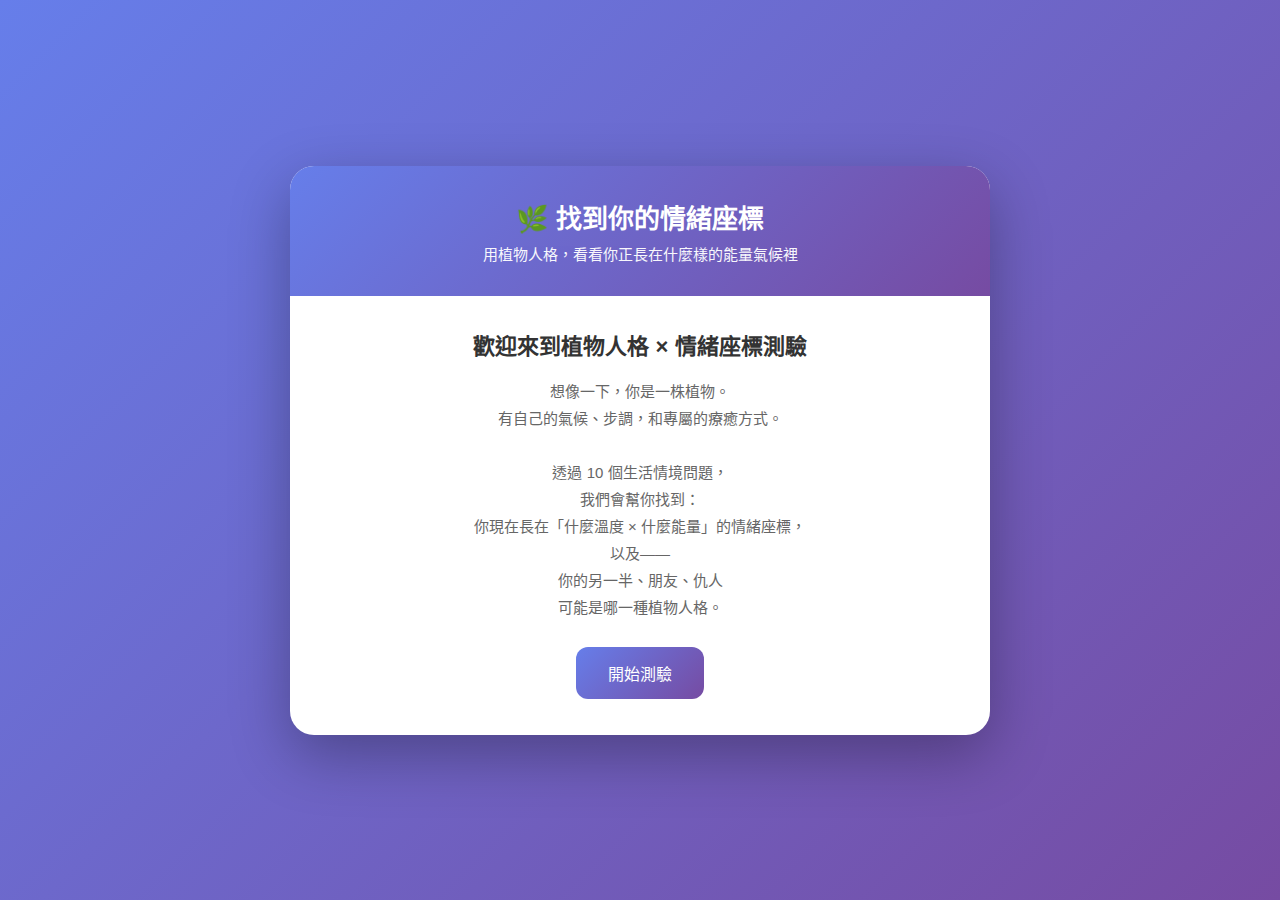
<file: index.html>
<!DOCTYPE html>
<html lang="zh-TW">
<head>
    <meta charset="UTF-8">
    <meta name="viewport" content="width=device-width, initial-scale=1.0">
    <title>找到你的情緒座標 | 植物人格心理測驗</title>
    <style>
        * {
            margin: 0;
            padding: 0;
            box-sizing: border-box;
        }

        body {
            font-family: 'Noto Sans TC', -apple-system, BlinkMacSystemFont, sans-serif;
            background: linear-gradient(135deg, #667eea 0%, #764ba2 100%);
            min-height: 100vh;
            display: flex;
            justify-content: center;
            align-items: center;
            padding: 20px;
        }

        .container {
            background: white;
            border-radius: 24px;
            max-width: 700px;
            width: 100%;
            box-shadow: 0 20px 60px rgba(0,0,0,0.3);
            overflow: hidden;
        }

        .header {
            background: linear-gradient(135deg, #667eea 0%, #764ba2 100%);
            color: white;
            padding: 32px 28px;
            text-align: center;
        }

        .header h1 {
            font-size: 26px;
            margin-bottom: 8px;
        }

        .header p {
            font-size: 15px;
            opacity: 0.95;
        }

        .content {
            padding: 32px 28px 36px;
        }

        .start-screen {
            text-align: center;
        }

        .start-screen h2 {
            font-size: 22px;
            margin-bottom: 18px;
            color: #333;
        }

        .start-screen p {
            font-size: 15px;
            color: #666;
            line-height: 1.8;
            margin-bottom: 26px;
        }

        .question-screen {
            display: none;
        }

        .progress-bar {
            width: 100%;
            height: 8px;
            background: #e0e0e0;
            border-radius: 10px;
            margin-bottom: 22px;
            overflow: hidden;
        }

        .progress-fill {
            height: 100%;
            background: linear-gradient(90deg, #667eea 0%, #764ba2 100%);
            transition: width 0.3s ease;
        }

        .question-number {
            font-size: 13px;
            color: #999;
            margin-bottom: 8px;
        }

        .question-text {
            font-size: 18px;
            color: #333;
            margin-bottom: 24px;
            font-weight: 500;
            line-height: 1.6;
        }

        .options {
            display: flex;
            flex-direction: column;
            gap: 12px;
        }

        .option {
            padding: 16px 18px;
            border: 2px solid #e0e0e0;
            border-radius: 12px;
            cursor: pointer;
            transition: all 0.25s ease;
            font-size: 15px;
            color: #333;
            background: white;
        }

        .option:hover {
            border-color: #667eea;
            background: #f8f9ff;
            transform: translateX(4px);
        }

        .btn {
            background: linear-gradient(135deg, #667eea 0%, #764ba2 100%);
            color: white;
            border: none;
            padding: 14px 32px;
            border-radius: 12px;
            font-size: 16px;
            cursor: pointer;
            transition: transform 0.2s ease, box-shadow 0.2s ease;
            font-weight: 500;
        }

        .btn:hover {
            transform: translateY(-1px);
            box-shadow: 0 10px 25px rgba(102, 126, 234, 0.4);
        }

        .result-screen {
            display: none;
        }

        .plant-icon {
            font-size: 60px;
            text-align: center;
            margin-bottom: 12px;
        }

        .plant-name {
            text-align: center;
            font-size: 24px;
            color: #333;
            margin-bottom: 6px;
            font-weight: 600;
        }

        .plant-tagline {
            text-align: center;
            font-size: 14px;
            color: #777;
            margin-bottom: 20px;
        }

        .description {
            font-size: 15px;
            color: #555;
            line-height: 1.9;
            margin-bottom: 26px;
        }

        .coord-container {
            background: #f8f9ff;
            padding: 22px;
            border-radius: 16px;
            margin-bottom: 24px;
        }

        .coord-title {
            text-align: center;
            font-size: 15px;
            color: #333;
            margin-bottom: 12px;
            font-weight: 500;
        }

        .coord-subtitle {
            text-align: center;
            font-size: 13px;
            color: #777;
            margin-bottom: 16px;
        }

        .coord-map {
            position: relative;
            width: 100%;
            height: 260px;
            background: white;
            border-radius: 12px;
            border: 2px solid #e0e0e0;
        }

        .coord-axis {
            position: absolute;
        }

        .coord-axis.vertical {
            width: 2px;
            height: 100%;
            background: #ccc;
            left: 50%;
            transform: translateX(-1px);
        }

        .coord-axis.horizontal {
            height: 2px;
            width: 100%;
            background: #ccc;
            top: 50%;
            transform: translateY(-1px);
        }

        .coord-label {
            position: absolute;
            font-size: 11px;
            color: #999;
        }

        .coord-label.top { top: 8px; left: 50%; transform: translateX(-50%); }
        .coord-label.bottom { bottom: 8px; left: 50%; transform: translateX(-50%); }
        .coord-label.left { left: 8px; top: 50%; transform: translateY(-50%); }
        .coord-label.right { right: 8px; top: 50%; transform: translateY(-50%); }

        .coord-point {
            position: absolute;
            width: 18px;
            height: 18px;
            border-radius: 50%;
            transform: translate(-50%, -50%);
            animation: pulse 2s infinite;
        }

        @keyframes pulse {
            0%, 100% { transform: translate(-50%, -50%) scale(1); }
            50% { transform: translate(-50%, -50%) scale(1.15); }
        }

        .relation-section {
            margin-top: 10px;
            margin-bottom: 8px;
        }

        .relation-title {
            font-size: 16px;
            font-weight: 600;
            color: #333;
            margin-bottom: 12px;
        }

        .relation-item {
            margin-bottom: 8px;
            font-size: 14px;
            color: #555;
            line-height: 1.6;
        }

        .relation-label {
            font-weight: 600;
        }

        .restart-btn {
            width: 100%;
            margin-top: 16px;
            background: #f0f0f0;
            color: #333;
        }

        .restart-btn:hover {
            background: #e0e0e0;
        }

        @media (max-width: 480px) {
            .header {
                padding: 24px 18px;
            }
            .content {
                padding: 22px 18px 26px;
            }
            .plant-name {
                font-size: 22px;
            }
            .question-text {
                font-size: 17px;
            }
            .option {
                font-size: 14px;
                padding: 14px 14px;
            }
        }
    </style>
</head>
<body>
<div class="container">
    <div class="header">
        <h1>🌿 找到你的情緒座標</h1>
        <p>用植物人格，看看你正長在什麼樣的能量氣候裡</p>
    </div>

    <div class="content">
        <!-- 開始畫面 -->
        <div class="start-screen" id="startScreen">
            <h2>歡迎來到植物人格 × 情緒座標測驗</h2>
            <p>
                想像一下，你是一株植物。<br>
                有自己的氣候、步調，和專屬的療癒方式。<br><br>
                透過 10 個生活情境問題，<br>
                我們會幫你找到：<br>
                你現在長在「什麼溫度 × 什麼能量」的情緒座標，<br>
                以及——<br>
                你的另一半、朋友、仇人<br>
                可能是哪一種植物人格。
            </p>
            <button class="btn" onclick="startQuiz()">開始測驗</button>
        </div>

        <!-- 測驗畫面 -->
        <div class="question-screen" id="questionScreen">
            <div class="progress-bar">
                <div class="progress-fill" id="progressFill"></div>
            </div>
            <div class="question-number" id="questionNumber">問題 1 / 10</div>
            <div class="question-text" id="questionText"></div>
            <div class="options" id="optionsContainer"></div>
        </div>

        <!-- 結果畫面 -->
        <div class="result-screen" id="resultScreen">
            <div class="plant-icon" id="plantIcon"></div>
            <div class="plant-name" id="plantName"></div>
            <div class="plant-tagline" id="plantTagline"></div>
            <div class="description" id="plantDescription"></div>

            <div class="coord-container">
                <div class="coord-title" id="coordTitle">你的情緒座標</div>
                <div class="coord-subtitle" id="coordSubtitle"></div>
                <div class="coord-map">
                    <div class="coord-axis vertical"></div>
                    <div class="coord-axis horizontal"></div>
                    <div class="coord-label top">能量 ↑</div>
                    <div class="coord-label bottom">安定 ↓</div>
                    <div class="coord-label left">← 清涼</div>
                    <div class="coord-label right">溫暖 →</div>
                    <div class="coord-point" id="coordPoint"></div>
                </div>
            </div>

            <div class="relation-section" id="relationSection">
                <div class="relation-title">🌱 與你相處的植物們</div>
                <div class="relation-item" id="relationPartner"></div>
                <div class="relation-item" id="relationFriend"></div>
                <div class="relation-item" id="relationEnemy"></div>
            </div>

            <button class="btn restart-btn" onclick="restartQuiz()">重新測驗</button>
        </div>
    </div>
</div>

<script>
    // 問題設定（v1：之後我們可以一起微調每個選項對應人格）
    const questions = [
        {
            question: "下班或結束一天後，你最理想的放鬆方式是：",
            options: [
                { text: "關上房門，點上小燈，讓世界安靜下來。", type: "lavender" },
                { text: "待在有木頭香氣的空間，什麼都不說也沒關係。", type: "cypress" },
                { text: "泡杯花草茶，拉條毛毯，慢慢讓心軟下來。", type: "chamomile" },
                { text: "打開窗戶、拉開窗簾，讓空氣和光線整個灌進來。", type: "mint" }
            ]
        },
        {
            question: "如果週末行程突然被取消，你心裡最真實的感覺是：",
            options: [
                { text: "太好了，我終於可以一個人安靜一下。", type: "lavender" },
                { text: "有點失落，但也覺得剛好可以好好整理自己。", type: "hinoki" },
                { text: "那就安排一個有點可愛、療癒的小儀式給自己。", type: "chamomile" },
                { text: "那我乾脆排滿代辦，把效率開到最高。", type: "eucalyptus" }
            ]
        },
        {
            question: "最近壓力大的時候，你最想要的是：",
            options: [
                { text: "完全不被打擾的獨處和深呼吸時間。", type: "cypress" },
                { text: "有人陪在旁邊，不一定要說話，但要感覺被在乎。", type: "hinoki" },
                { text: "一個可以好好崩潰、哭完再重啟的安全空間。", type: "damask" },
                { text: "有人拉我一把，幫我把事情拆開、重新整理。", type: "eucalyptus" }
            ]
        },
        {
            question: "閉上眼睛，哪種畫面最讓你覺得「這就是我想待的地方」？",
            options: [
                { text: "深夜的小書房，只有柔和的燈光和紙張的味道。", type: "lavender" },
                { text: "山林裡的木屋，空氣乾淨、木質香氣很明顯。", type: "cypress" },
                { text: "陽光灑進來的老房子客廳，桌上有花、有茶。", type: "chamomile" },
                { text: "帶一點花香和喧鬧的人群，覺得自己正在被看見。", type: "peony" }
            ]
        },
        {
            question: "在一段關係裡，你最在意的是：",
            options: [
                { text: "被理解、被聽見細微的情緒。", type: "damask" },
                { text: "彼此都能保有一點自己的空間和步調。", type: "cypress" },
                { text: "穩定、可靠，說到的事情會好好做到。", type: "hinoki" },
                { text: "可以一起冒險、一起成長，彼此都在變得更好。", type: "mint" }
            ]
        },
        {
            question: "當你感到疲憊的時候，你比較像：",
            options: [
                { text: "電量歸零，需要徹底安靜才能重開機。", type: "lavender" },
                { text: "明明很累，還是會把該做的事情硬撐完。", type: "hinoki" },
                { text: "想要暫停世界，慢吞吞地只做讓自己舒服的事。", type: "chamomile" },
                { text: "看起來還是很亢奮，但心裡已經在亮紅燈。", type: "mint" }
            ]
        },
        {
            question: "如果形容你的處事風格，你覺得比較像：",
            options: [
                { text: "看起來冷靜，其實心裡裝了很多感受。", type: "lavender" },
                { text: "寧願慢一點、穩一點，也不喜歡被催。", type: "cypress" },
                { text: "容易投入、容易心動，也容易受傷。", type: "damask" },
                { text: "做事速度快、決定也快，討厭拖泥帶水。", type: "eucalyptus" }
            ]
        },
        {
            question: "有人突然對你很熱情，你的第一反應是：",
            options: [
                { text: "有點慌，會先觀察一陣子再決定要不要靠近。", type: "cypress" },
                { text: "很開心，但會小心不要一下子掏太多真心。", type: "chamomile" },
                { text: "如果頻率對，就會很快打開自己。", type: "damask" },
                { text: "如果對方氣場夠強、很有自信，會莫名被吸引。", type: "peony" }
            ]
        },
        {
            question: "在工作或生活的節奏上，你比較希望自己是：",
            options: [
                { text: "專注在少數重要的事，其他就簡化到最低。", type: "cypress" },
                { text: "做事穩穩來，但品質要好。", type: "hinoki" },
                { text: "腦袋清醒、判斷快速，可以幫大家理清狀況。", type: "eucalyptus" },
                { text: "有舞台、有目標，會越做越起勁。", type: "peony" }
            ]
        },
        {
            question: "如果現在要對自己說一句話，你最想選的是：",
            options: [
                { text: "「你可以慢一點，沒有人在追你。」", type: "lavender" },
                { text: "「你不需要照顧所有人，偶爾也可以把自己放在前面。」", type: "chamomile" },
                { text: "「你值得被熱烈而真實地愛著。」", type: "damask" },
                { text: "「你可以大膽一點，你的光並不會冒犯任何人。」", type: "peony" }
            ]
        }
    ];

    // 八植物人格資料
    const plantData = {
        lavender: {
            icon: "🌾",
            name: "薰衣草型",
            tagline: "Calm × Cool｜敏感而需要安定的靈魂",
            coord: { x: 30, y: 70 },
            color: "#9b87c7",
            field: "低能量 × 清涼｜Calm Field",
            fieldDesc: "你喜歡安靜、有界線的空間，才能聽見自己的聲音。",
            description: `
                你看起來總是很穩，但其實感受力比任何人都強。<br><br>
                你會默默接住很多情緒、很多訊號，別人的心情你一眼就能感覺到。<br>
                所以你特別需要「退回自己」的時間，讓思緒慢慢沉澱，讓身體和心重新對準。<br><br>
                你不是冷淡，只是太敏銳；安靜，對你來說是一種保護。
            `,
            relationships: {
                partner: "你的另一半 / 曖昧對象可能是：<br><strong>扁柏型或洋甘菊型</strong> —— 穩定、溫柔，又不會給你太多壓迫感的人。",
                friend: "你的朋友可能是：<br><strong>檜木型</strong> —— 可以一起安靜做自己的夥伴，不用一直聊天也不尷尬。",
                enemy: "你的仇人可能是：<br><strong>牡丹型</strong> —— 太外放、太有氣場，容易讓你覺得被壓過、喘不過氣。"
            }
        },
        cypress: {
            icon: "🌲",
            name: "檜木型",
            tagline: "Calm × Cool｜獨立、清晰、有自己步調的人",
            coord: { x: 38, y: 68 },
            color: "#5a7a6f",
            field: "低能量 × 清涼｜Calm Field",
            fieldDesc: "你像山裡的樹，穩穩地站在自己的位置上。",
            description: `
                你不喜歡被打擾，也不太需要別人教你怎麼活。<br><br>
                你知道自己適合什麼、不適合什麼，清楚自己的界線，<br>
                不會追求虛假的熱鬧，更在意內心是否踏實。<br><br>
                你不是難親近，只是習慣用自己的步調，慢慢選擇要讓誰走進你的森林裡。
            `,
            relationships: {
                partner: "你的另一半 / 曖昧對象可能是：<br><strong>洋甘菊型或大馬士革玫瑰型</strong> —— 會讓你的世界多一點柔軟與情緒的顏色。",
                friend: "你的朋友可能是：<br><strong>薰衣草型或扁柏型</strong> —— 大家都懂「不用一直聯絡，感情也不會變淡」。",
                enemy: "你的仇人可能是：<br><strong>薄荷葉型</strong> —— 太急、太快、太吵，會讓你覺得非常煩躁。"
            }
        },
        hinoki: {
            icon: "🪵",
            name: "扁柏型",
            tagline: "Calm × Warm｜沉穩的守護者",
            coord: { x: 58, y: 68 },
            color: "#c49a6c",
            field: "低能量 × 溫暖｜Harmony Field",
            fieldDesc: "你溫柔但不黏人，用行動守護，而不是用言語黏著。",
            description: `
                你給人的感覺是「很可靠」。<br><br>
                你不一定會說很多安慰的話，但你會記得別人的需求，<br>
                在對的時候伸出手、幫忙把事情補上。<br><br>
                你在乎的不是表面上的熱絡，而是那種可以長期並肩的穩定感。
            `,
            relationships: {
                partner: "你的另一半 / 曖昧對象可能是：<br><strong>薰衣草型或大馬士革玫瑰型</strong> —— 一個需要被安定，一個需要被穩穩接住。",
                friend: "你的朋友可能是：<br><strong>洋甘菊型</strong> —— 你們彼此都會不知不覺照顧對方的狀態。",
                enemy: "你的仇人可能是：<br><strong>薄荷葉型</strong> —— 對方總希望你快一點、衝一點，但你只會覺得「為什麼要那麼趕」。"
            }
        },
        chamomile: {
            icon: "🌼",
            name: "洋甘菊型",
            tagline: "Calm × Warm｜柔軟卻有韌性的療癒系",
            coord: { x: 68, y: 62 },
            color: "#f4c37b",
            field: "低能量 × 溫暖｜Harmony Field",
            fieldDesc: "你像一杯溫熱的花草茶，是很多人心裡的安全角落。",
            description: `
                你很容易心軟，也很容易被別人的情緒牽動。<br><br>
                你喜歡照顧人、傾聽、讓別人覺得被理解，<br>
                但有時也會因此忘記自己到底想要什麼。<br><br>
                溫柔是你的力量，不是你的弱點──只是你也需要有人願意對你溫柔。
            `,
            relationships: {
                partner: "你的另一半 / 曖昧對象可能是：<br><strong>檜木型或扁柏型</strong> —— 讓你可以放心依靠，又不會情緒失控的人。",
                friend: "你的朋友可能是：<br><strong>薰衣草型或大馬士革玫瑰型</strong> —— 你們懂彼此的敏感與情緒。",
                enemy: "你的仇人可能是：<br><strong>尤加利型</strong> —— 太理性、太講效率，會讓你覺得「我不是專案」。"
            }
        },
        mint: {
            icon: "🍃",
            name: "薄荷葉型",
            tagline: "Vital × Cool｜行動派的清醒製造機",
            coord: { x: 38, y: 30 },
            color: "#52c1a8",
            field: "高能量 × 清涼｜Vital Field",
            fieldDesc: "你像一口冰水，讓人清醒，也讓自己停不太下來。",
            description: `
                你腦袋轉得快、行動也快，很討厭浪費時間。<br><br>
                你喜歡把事情往前推、往前走，看到停滯就會很想改變現況。<br>
                但有時候，你也會在高速前進的途中，突然覺得好累、好空。<br><br>
                對你來說，真正重要的不是「做很多」，而是「做對的事」。
            `,
            relationships: {
                partner: "你的另一半 / 曖昧對象可能是：<br><strong>檜木型或扁柏型</strong> —— 在你衝得太快的時候，幫你踩一下煞車。",
                friend: "你的朋友可能是：<br><strong>尤加利型或牡丹型</strong> —— 你們可以一起把氣氛炒熱、把計畫推進。",
                enemy: "你的仇人可能是：<br><strong>薰衣草型</strong> —— 對方想慢慢來，你卻一直想快一點，很容易互相誤解。"
            }
        },
        eucalyptus: {
            icon: "🌿",
            name: "尤加利型",
            tagline: "Vital × Cool｜冷靈感與快速判斷的類型",
            coord: { x: 42, y: 26 },
            color: "#7fb8b0",
            field: "高能量 × 清涼｜Vital Field",
            fieldDesc: "你像清晨的山風，帶著清晰與決斷力。",
            description: `
                你看事情的角度很直接，也很清楚問題核心在哪裡。<br><br>
                你擅長拆解狀況、做出決定，別人卡住的地方，<br>
                對你來說往往只是需要整理一下。<br><br>
                你不是真的冷淡，而是你在乎的，是事情能不能一起被處理好。
            `,
            relationships: {
                partner: "你的另一半 / 曖昧對象可能是：<br><strong>洋甘菊型或薰衣草型</strong> —— 幫你連回情緒與柔軟，不會只剩下效率。",
                friend: "你的朋友可能是：<br><strong>薄荷葉型</strong> —— 兩個一起動起來，可以做很多事。",
                enemy: "你的仇人可能是：<br><strong>大馬士革玫瑰型</strong> —— 對方太感性、你太理性，很容易覺得彼此「聽不懂」。"
            }
        },
        damask: {
            icon: "🌹",
            name: "大馬士革玫瑰型",
            tagline: "Vital × Warm｜浪漫而真實的情緒派",
            coord: { x: 70, y: 34 },
            color: "#e88aa9",
            field: "高能量 × 溫暖｜Romance Field",
            fieldDesc: "你活得認真又用力，對感受有很高的誠實度。",
            description: `
                你容易心動，也容易受傷。<br><br>
                你在乎的是「這件事／這段關係到底真不真」，<br>
                而不是表面上的合不合適。<br><br>
                當你被好好對待時，你會回應十倍的溫柔與投入；<br>
                當你感覺不到真心時，你也會很快抽離。
            `,
            relationships: {
                partner: "你的另一半 / 曖昧對象可能是：<br><strong>扁柏型或檜木型</strong> —— 在你情緒起伏時，讓你覺得踏實、有地方可以靠。",
                friend: "你的朋友可能是：<br><strong>洋甘菊型或薰衣草型</strong> —— 你們可以講很多心裡話，一起分析情緒。",
                enemy: "你的仇人可能是：<br><strong>尤加利型</strong> —— 你在講感受，他在講邏輯，很容易互相覺得「你不懂我」。"
            }
        },
        peony: {
            icon: "🌸",
            name: "牡丹型",
            tagline: "Vital × Warm｜自帶舞台感的光芒型人格",
            coord: { x: 76, y: 26 },
            color: "#f29bb5",
            field: "高能量 × 溫暖｜Radiance Field",
            fieldDesc: "你不一定外向，但你天生有存在感。",
            description: `
                你對自己其實有一套標準，也有想活成的樣子。<br><br>
                你喜歡把生活過得有一點美感、有一點氣勢，<br>
                不只是安穩過日子，而是要過得「像你自己」。<br><br>
                當你站穩時，你會成為別人心中很有魅力、很有光的人。
            `,
            relationships: {
                partner: "你的另一半 / 曖昧對象可能是：<br><strong>薰衣草型或洋甘菊型</strong> —— 在你發光時，他們會讓你記得回到心裡的安定。",
                friend: "你的朋友可能是：<br><strong>薄荷葉型或大馬士革玫瑰型</strong> —— 一起興奮、一起享受，彼此都不會嫌彼此太多。",
                enemy: "你的仇人可能是：<br><strong>檜木型</strong> —— 你覺得對方太冷淡、對方覺得你太張揚，很容易互看不順眼。"
            }
        }
    };

    let currentQuestion = 0;
    let answers = {
        lavender: 0,
        cypress: 0,
        hinoki: 0,
        chamomile: 0,
        mint: 0,
        eucalyptus: 0,
        damask: 0,
        peony: 0
    };

    function startQuiz() {
        document.getElementById('startScreen').style.display = 'none';
        document.getElementById('questionScreen').style.display = 'block';
        showQuestion();
    }

    function showQuestion() {
        const q = questions[currentQuestion];
        document.getElementById('questionNumber').textContent =
            `問題 ${currentQuestion + 1} / ${questions.length}`;
        document.getElementById('questionText').textContent = q.question;
        document.getElementById('progressFill').style.width =
            `${((currentQuestion + 1) / questions.length) * 100}%`;

        const container = document.getElementById('optionsContainer');
        container.innerHTML = '';

        q.options.forEach(opt => {
            const div = document.createElement('div');
            div.className = 'option';
            div.textContent = opt.text;
            div.onclick = () => selectAnswer(opt.type);
            container.appendChild(div);
        });
    }

    function selectAnswer(type) {
        answers[type]++;
        currentQuestion++;

        if (currentQuestion < questions.length) {
            setTimeout(showQuestion, 200);
        } else {
            setTimeout(showResult, 200);
        }
    }

    function showResult() {
        // 找出最高分人格
        const resultKey = Object.keys(answers).reduce((a, b) =>
            answers[a] > answers[b] ? a : b
        );
        const data = plantData[resultKey];

        document.getElementById('questionScreen').style.display = 'none';
        document.getElementById('resultScreen').style.display = 'block';

        document.getElementById('plantIcon').textContent = data.icon;
        document.getElementById('plantName').textContent = data.name;
        document.getElementById('plantTagline').textContent = data.tagline;
        document.getElementById('plantDescription').innerHTML = data.description;

        // 座標圖
        const point = document.getElementById('coordPoint');
        point.style.left = `${data.coord.x}%`;
        point.style.top = `${data.coord.y}%`;
        point.style.background = data.color;
        point.style.boxShadow = `0 0 16px ${data.color}`;

        document.getElementById('coordTitle').textContent =
            `你的情緒座標：${data.field}`;
        document.getElementById('coordSubtitle').textContent = data.fieldDesc;

        // 關係建議
        document.getElementById('relationPartner').innerHTML = `
            <span class="relation-label">💞 你的另一半 / 曖昧對象可能是：</span><br>
            ${data.relationships.partner}
        `;
        document.getElementById('relationFriend').innerHTML = `
            <span class="relation-label">🤝 你的朋友可能是：</span><br>
            ${data.relationships.friend}
        `;
        document.getElementById('relationEnemy').innerHTML = `
            <span class="relation-label">🔥 你的仇人可能是：</span><br>
            ${data.relationships.enemy}
        `;
    }

    function restartQuiz() {
        currentQuestion = 0;
        answers = {
            lavender: 0,
            cypress: 0,
            hinoki: 0,
            chamomile: 0,
            mint: 0,
            eucalyptus: 0,
            damask: 0,
            peony: 0
        };
        document.getElementById('resultScreen').style.display = 'none';
        document.getElementById('startScreen').style.display = 'block';
    }
</script>
</body>
</html>
</file>
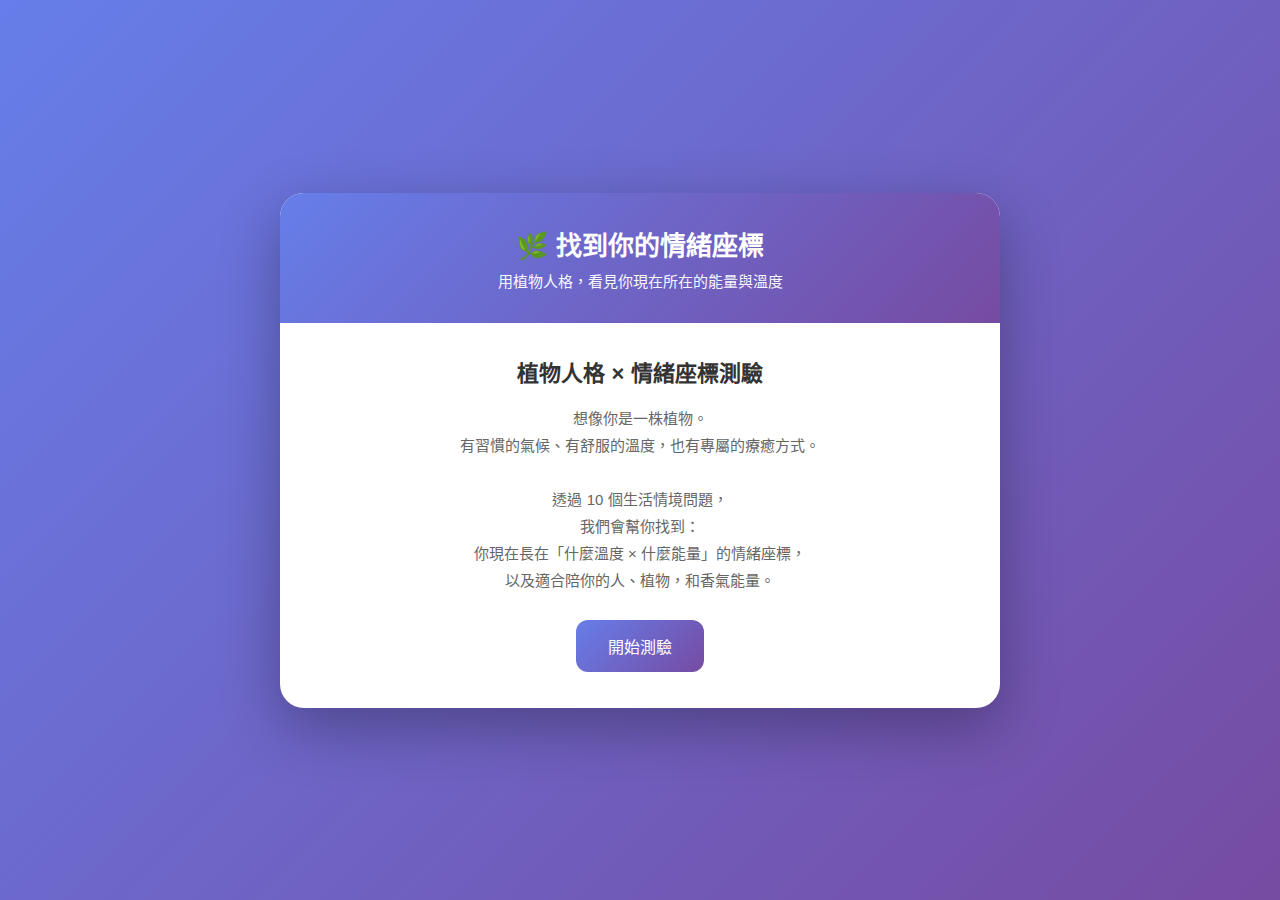
<file: a.html>
<!DOCTYPE html>
<html lang="zh-TW">
<head>
    <meta charset="UTF-8">
    <meta name="viewport" content="width=device-width, initial-scale=1.0">
    <title>找到你的情緒座標 | 植物人格心理測驗</title>
    <style>
        * {
            margin: 0;
            padding: 0;
            box-sizing: border-box;
        }

        body {
            font-family: 'Noto Sans TC', -apple-system, BlinkMacSystemFont, sans-serif;
            background: linear-gradient(135deg, #667eea 0%, #764ba2 100%);
            min-height: 100vh;
            display: flex;
            justify-content: center;
            align-items: center;
            padding: 20px;
        }

        .container {
            background: white;
            border-radius: 24px;
            max-width: 720px;
            width: 100%;
            box-shadow: 0 20px 60px rgba(0,0,0,0.3);
            overflow: hidden;
        }

        .header {
            background: linear-gradient(135deg, #667eea 0%, #764ba2 100%);
            color: white;
            padding: 32px 28px;
            text-align: center;
        }

        .header h1 {
            font-size: 26px;
            margin-bottom: 8px;
        }

        .header p {
            font-size: 15px;
            opacity: 0.95;
        }

        .content {
            padding: 32px 28px 36px;
        }

        .start-screen {
            text-align: center;
        }

        .start-screen h2 {
            font-size: 22px;
            margin-bottom: 18px;
            color: #333;
        }

        .start-screen p {
            font-size: 15px;
            color: #666;
            line-height: 1.8;
            margin-bottom: 26px;
        }

        .question-screen {
            display: none;
        }

        .progress-bar {
            width: 100%;
            height: 8px;
            background: #e0e0e0;
            border-radius: 10px;
            margin-bottom: 22px;
            overflow: hidden;
        }

        .progress-fill {
            height: 100%;
            background: linear-gradient(90deg, #667eea 0%, #764ba2 100%);
            transition: width 0.3s ease;
        }

        .question-number {
            font-size: 13px;
            color: #999;
            margin-bottom: 8px;
        }

        .question-text {
            font-size: 18px;
            color: #333;
            margin-bottom: 24px;
            font-weight: 500;
            line-height: 1.6;
        }

        .options {
            display: flex;
            flex-direction: column;
            gap: 12px;
        }

        .option {
            padding: 16px 18px;
            border: 2px solid #e0e0e0;
            border-radius: 12px;
            cursor: pointer;
            transition: all 0.25s ease;
            font-size: 15px;
            color: #333;
            background: white;
        }

        .option:hover {
            border-color: #667eea;
            background: #f8f9ff;
            transform: translateX(4px);
        }

        .btn {
            background: linear-gradient(135deg, #667eea 0%, #764ba2 100%);
            color: white;
            border: none;
            padding: 14px 32px;
            border-radius: 12px;
            font-size: 16px;
            cursor: pointer;
            transition: transform 0.2s ease, box-shadow 0.2s ease;
            font-weight: 500;
        }

        .btn:hover {
            transform: translateY(-1px);
            box-shadow: 0 10px 25px rgba(102, 126, 234, 0.4);
        }

        .result-screen {
            display: none;
        }

        .plant-icon {
            font-size: 60px;
            text-align: center;
            margin-bottom: 12px;
        }

        .plant-name {
            text-align: center;
            font-size: 24px;
            color: #333;
            margin-bottom: 6px;
            font-weight: 600;
        }

        .plant-tagline {
            text-align: center;
            font-size: 14px;
            color: #777;
            margin-bottom: 20px;
        }

        .description {
            font-size: 15px;
            color: #555;
            line-height: 1.9;
            margin-bottom: 26px;
        }

        .coord-container {
            background: #f8f9ff;
            padding: 22px;
            border-radius: 16px;
            margin-bottom: 24px;
        }

        .coord-title {
            text-align: center;
            font-size: 15px;
            color: #333;
            margin-bottom: 6px;
            font-weight: 500;
        }

        .coord-subtitle {
            text-align: center;
            font-size: 13px;
            color: #777;
            margin-bottom: 16px;
        }

        .coord-map {
            position: relative;
            width: 100%;
            height: 260px;
            background: white;
            border-radius: 12px;
            border: 2px solid #e0e0e0;
        }

        .coord-axis {
            position: absolute;
        }

        .coord-axis.vertical {
            width: 2px;
            height: 100%;
            background: #ccc;
            left: 50%;
            transform: translateX(-1px);
        }

        .coord-axis.horizontal {
            height: 2px;
            width: 100%;
            background: #ccc;
            top: 50%;
            transform: translateY(-1px);
        }

        .coord-label {
            position: absolute;
            font-size: 11px;
            color: #999;
            text-align: center;
            line-height: 1.3;
        }

        .coord-label.top { top: 8px; left: 50%; transform: translateX(-50%); }
        .coord-label.bottom { bottom: 8px; left: 50%; transform: translateX(-50%); }
        .coord-label.left { left: 4px; top: 50%; transform: translateY(-50%); }
        .coord-label.right { right: 4px; top: 50%; transform: translateY(-50%); }

        .coord-point {
            position: absolute;
            width: 18px;
            height: 18px;
            border-radius: 50%;
            transform: translate(-50%, -50%);
            animation: pulse 2s infinite;
        }

        @keyframes pulse {
            0%, 100% { transform: translate(-50%, -50%) scale(1); }
            50% { transform: translate(-50%, -50%) scale(1.15); }
        }

        .relation-section {
            margin-top: 10px;
            margin-bottom: 8px;
        }

        .relation-title {
            font-size: 16px;
            font-weight: 600;
            color: #333;
            margin-bottom: 10px;
        }

        .relation-grid {
            display: flex;
            flex-wrap: wrap;
            gap: 10px;
        }

        .relation-card {
            flex: 1 1 calc(33.333% - 8px);
            background: #fff;
            border-radius: 12px;
            border: 1px solid #e0e0e0;
            padding: 10px 8px 12px;
            text-align: center;
            font-size: 13px;
        }

        .relation-role {
            font-weight: 600;
            margin-bottom: 4px;
            color: #555;
        }

        .relation-plant-name {
            font-weight: 500;
            margin-bottom: 4px;
            color: #333;
        }

        .relation-img {
            width: 60px;
            height: 60px;
            object-fit: contain;
            margin: 4px auto 6px;
            display: block;
        }

        .relation-text {
            font-size: 12px;
            color: #666;
            line-height: 1.5;
        }

        .scent-section {
            margin-top: 20px;
        }

        .scent-title {
            font-size: 16px;
            font-weight: 600;
            color: #333;
            margin-bottom: 10px;
        }

        .scent-grid {
            display: flex;
            flex-wrap: wrap;
            gap: 10px;
        }

        .scent-card {
            flex: 1 1 calc(50% - 8px);
            background: #fff;
            border-radius: 12px;
            border: 1px solid #e0e0e0;
            padding: 10px 10px 12px;
            font-size: 13px;
        }

        .scent-type {
            font-weight: 600;
            color: #555;
            margin-bottom: 4px;
        }

        .scent-name {
            font-weight: 600;
            color: #333;
            margin-bottom: 4px;
        }

        .scent-text {
            font-size: 12px;
            color: #666;
            line-height: 1.6;
        }

        .restart-btn {
            width: 100%;
            margin-top: 20px;
            background: #f0f0f0;
            color: #333;
        }

        .restart-btn:hover {
            background: #e0e0e0;
        }

        @media (max-width: 520px) {
            .header {
                padding: 24px 18px;
            }
            .content {
                padding: 22px 18px 26px;
            }
            .plant-name {
                font-size: 22px;
            }
            .question-text {
                font-size: 17px;
            }
            .option {
                font-size: 14px;
                padding: 14px 14px;
            }
            .relation-card {
                flex: 1 1 100%;
            }
            .scent-card {
                flex: 1 1 100%;
            }
        }
    </style>
</head>
<body>
<div class="container">
    <div class="header">
        <h1>🌿 找到你的情緒座標</h1>
        <p>用植物人格，看見你現在所在的能量與溫度</p>
    </div>

    <div class="content">
        <!-- 開始畫面 -->
        <div class="start-screen" id="startScreen">
            <h2>植物人格 × 情緒座標測驗</h2>
            <p>
                想像你是一株植物。<br>
                有習慣的氣候、有舒服的溫度，也有專屬的療癒方式。<br><br>
                透過 10 個生活情境問題，<br>
                我們會幫你找到：<br>
                你現在長在「什麼溫度 × 什麼能量」的情緒座標，<br>
                以及適合陪你的人、植物，和香氣能量。
            </p>
            <button class="btn" onclick="startQuiz()">開始測驗</button>
        </div>

        <!-- 測驗畫面 -->
        <div class="question-screen" id="questionScreen">
            <div class="progress-bar">
                <div class="progress-fill" id="progressFill"></div>
            </div>
            <div class="question-number" id="questionNumber">問題 1 / 10</div>
            <div class="question-text" id="questionText"></div>
            <div class="options" id="optionsContainer"></div>
        </div>

        <!-- 結果畫面 -->
        <div class="result-screen" id="resultScreen">
            <div class="plant-icon" id="plantIcon"></div>
            <div class="plant-name" id="plantName"></div>
            <div class="plant-tagline" id="plantTagline"></div>
            <div class="description" id="plantDescription"></div>

            <div class="coord-container">
                <div class="coord-title" id="coordTitle"></div>
                <div class="coord-subtitle" id="coordSubtitle"></div>
                <div class="coord-map">
                    <div class="coord-axis vertical"></div>
                    <div class="coord-axis horizontal"></div>
                    <div class="coord-label top">能量 Energy<br>Active</div>
                    <div class="coord-label bottom">安定 Calm</div>
                    <div class="coord-label left">涼感 Cool</div>
                    <div class="coord-label right">溫潤 Warm</div>
                    <div class="coord-point" id="coordPoint"></div>
                </div>
            </div>

            <div class="relation-section">
                <div class="relation-title">🌱 與你相處的植物們</div>
                <div class="relation-grid" id="relationGrid"></div>
            </div>

            <div class="scent-section">
                <div class="scent-title">🌸 適合你的香氣能量</div>
                <div class="scent-grid" id="scentGrid"></div>
            </div>

            <button class="btn restart-btn" onclick="restartQuiz()">重新測驗</button>
        </div>
    </div>
</div>

<script>
    // 問題設定（之後可以再一起優化題目與 mapping）
    const questions = [
        {
            question: "下班或結束一天後，你最理想的放鬆方式是：",
            options: [
                { text: "關上房門，點上小燈，讓世界安靜下來。", type: "lavender" },
                { text: "待在有木頭香氣的空間，什麼都不說也沒關係。", type: "cypress" },
                { text: "泡杯花草茶，拉條毛毯，慢慢讓心軟下來。", type: "chamomile" },
                { text: "打開窗戶、拉開窗帘，讓空氣和光線整個灌進來。", type: "mint" }
            ]
        },
        {
            question: "如果週末行程突然被取消，你心裡最真實的感覺是：",
            options: [
                { text: "太好了，我終於可以一個人安靜一下。", type: "lavender" },
                { text: "有點失落，但也覺得剛好可以好好整理自己。", type: "hinoki" },
                { text: "那就安排一個有點可愛、療癒的小儀式給自己。", type: "chamomile" },
                { text: "那我乾脆排滿代辦，把效率開到最高。", type: "eucalyptus" }
            ]
        },
        {
            question: "最近壓力大的時候，你最想要的是：",
            options: [
                { text: "完全不被打擾的獨處和深呼吸時間。", type: "cypress" },
                { text: "有人陪在旁邊，不一定要說話，但要感覺被在乎。", type: "hinoki" },
                { text: "一個可以好好崩潰、哭完再重啟的安全空間。", type: "damask" },
                { text: "有人拉我一把，幫我把事情拆開、重新整理。", type: "eucalyptus" }
            ]
        },
        {
            question: "閉上眼睛，哪種畫面最讓你覺得「這就是我想待的地方」？",
            options: [
                { text: "深夜的小書房，只有柔和的燈光和紙張的味道。", type: "lavender" },
                { text: "山林裡的木屋，空氣乾淨、木質香氣很明顯。", type: "cypress" },
                { text: "陽光灑進來的老房子客廳，桌上有花、有茶。", type: "chamomile" },
                { text: "帶一點花香和喧鬧的人群，覺得自己正在被看見。", type: "peony" }
            ]
        },
        {
            question: "在一段關係裡，你最在意的是：",
            options: [
                { text: "被理解、被聽見細微的情緒。", type: "damask" },
                { text: "彼此都能保有一點自己的空間和步調。", type: "cypress" },
                { text: "穩定、可靠，說到的事情會好好做到。", type: "hinoki" },
                { text: "可以一起冒險、一起成長，彼此都在變得更好。", type: "mint" }
            ]
        },
        {
            question: "當你感到疲憊的時候，你比較像：",
            options: [
                { text: "電量歸零，需要徹底安靜才能重開機。", type: "lavender" },
                { text: "明明很累，還是會把該做的事情硬撐完。", type: "hinoki" },
                { text: "想要暫停世界，慢吞吞地只做讓自己舒服的事。", type: "chamomile" },
                { text: "看起來還是很亢奮，但心裡已經在亮紅燈。", type: "mint" }
            ]
        },
        {
            question: "如果形容你的處事風格，你覺得比較像：",
            options: [
                { text: "看起來冷靜，其實心裡裝了很多感受。", type: "lavender" },
                { text: "寧願慢一點、穩一點，也不喜歡被催。", type: "cypress" },
                { text: "容易投入、容易心動，也容易受傷。", type: "damask" },
                { text: "做事速度快、決定也快，討厭拖泥帶水。", type: "eucalyptus" }
            ]
        },
        {
            question: "有人突然對你很熱情，你的第一反應是：",
            options: [
                { text: "有點慌，會先觀察一陣子再決定要不要靠近。", type: "cypress" },
                { text: "很開心，但會小心不要一下子掏太多真心。", type: "chamomile" },
                { text: "如果頻率對，就會很快打開自己。", type: "damask" },
                { text: "如果對方氣場夠強、很有自信，會莫名被吸引。", type: "peony" }
            ]
        },
        {
            question: "在工作或生活的節奏上，你比較希望自己是：",
            options: [
                { text: "專注在少數重要的事，其他就簡化到最低。", type: "cypress" },
                { text: "做事穩穩來，但品質要好。", type: "hinoki" },
                { text: "腦袋清醒、判斷快速，可以幫大家理清狀況。", type: "eucalyptus" },
                { text: "有舞台、有目標，會越做越起勁。", type: "peony" }
            ]
        },
        {
            question: "如果現在要對自己說一句話，你最想選的是：",
            options: [
                { text: "「你可以慢一點，沒有人在追你。」", type: "lavender" },
                { text: "「你不需要照顧所有人，偶爾也可以把自己放在前面。」", type: "chamomile" },
                { text: "「你值得被熱烈而真實地愛著。」", type: "damask" },
                { text: "「你可以大膽一點，你的光並不會冒犯任何人。」", type: "peony" }
            ]
        }
    ];

    // 圖片路徑：請在專案中放 images/xxx.png
    function getPlantImage(key) {
        return "images/" + key + ".png";
    }

    const plantData = {
        lavender: {
            icon: "🌾",
            name: "薰衣草型",
            tagline: "Calm × Cool｜敏感而需要安定的靈魂",
            coord: { x: 30, y: 70 },
            color: "#9b87c7",
            field: "安定靜心區 Calm Field",
            fieldDesc: "你現在位在煖意香氣地圖的「安定靜心區 Calm Field」。",
            description: `
                你看起來總是很穩，但其實感受力比任何人都強。<br><br>
                你會默默接住很多情緒、很多訊號，別人的心情你一眼就能感覺到。<br>
                所以你特別需要「退回自己」的時間，讓思緒慢慢沉澱，讓身體和心重新對準。<br><br>
                你不是冷淡，只是太敏銳；安靜，對你來說是一種保護。
            `,
            relationships: {
                partner: {
                    plants: ["hinoki","chamomile"],
                    text: "穩定、溫柔，又不會給你太多壓迫感的人。"
                },
                friend: {
                    plants: ["cypress"],
                    text: "可以一起安靜做自己的夥伴，不用一直聊天也不尷尬。"
                },
                enemy: {
                    plants: ["peony"],
                    text: "太外放、太有氣場，容易讓你覺得被壓過、喘不過氣。"
                }
            },
            scent: {
                similar: {
                    name: "夜和 Night Accord",
                    text: "氣味座標與你相近，都是偏涼、偏安定的能量，是你自然會被吸引的夜晚香氣。"
                },
                balance: {
                    name: "朝光 Dawnlight",
                    text: "當你想從過度安靜裡走出來一點，朝光會像拉開窗簾一樣，幫你打開一點亮度。"
                }
            }
        },
        cypress: {
            icon: "🌲",
            name: "檜木型",
            tagline: "Calm × Cool｜獨立、清晰、有自己步調的人",
            coord: { x: 38, y: 68 },
            color: "#5a7a6f",
            field: "安定靜心區 Calm Field",
            fieldDesc: "你現在位在煖意香氣地圖的「安定靜心區 Calm Field」。",
            description: `
                你不喜歡被打擾，也不太需要別人教你怎麼活。<br><br>
                你知道自己適合什麼、不適合什麼，清楚自己的界線，<br>
                不會追求虛假的熱鬧，更在意內心是否踏實。<br><br>
                你不是難親近，只是習慣用自己的步調，慢慢選擇要讓誰走進你的森林裡。
            `,
            relationships: {
                partner: {
                    plants: ["chamomile","damask"],
                    text: "會讓你的世界多一點柔軟與情緒顏色的人。"
                },
                friend: {
                    plants: ["lavender","hinoki"],
                    text: "大家都懂「不用一直聯絡，感情也不會變淡」。"
                },
                enemy: {
                    plants: ["mint"],
                    text: "對方總是急著往前衝，而你只想穩穩地走，很容易覺得不在同一個頻率。"
                }
            },
            scent: {
                similar: {
                    name: "夜和 Night Accord",
                    text: "木質與草本的安靜氣場，和你內建的沈穩頻率非常貼近。"
                },
                balance: {
                    name: "暖居 Warm Nest",
                    text: "當你覺得世界有點太冷，暖居會在你的森林裡點一盞小小的黃光。"
                }
            }
        },
        hinoki: {
            icon: "🪵",
            name: "扁柏型",
            tagline: "Calm × Warm｜沉穩的守護者",
            coord: { x: 58, y: 68 },
            color: "#c49a6c",
            field: "溫潤和諧區 Harmony Field",
            fieldDesc: "你現在位在煖意香氣地圖的「溫潤和諧區 Harmony Field」。",
            description: `
                你給人的感覺是「很可靠」。<br><br>
                你不一定會說很多安慰的話，但你會記得別人的需求，<br>
                在對的時候伸出手、幫忙把事情補上。<br><br>
                你在乎的不是表面上的熱絡，而是那種可以長期並肩的穩定感。
            `,
            relationships: {
                partner: {
                    plants: ["lavender","damask"],
                    text: "一個需要被安定，一個需要被穩穩接住，和你剛好互補。"
                },
                friend: {
                    plants: ["chamomile"],
                    text: "你們彼此都會不知不覺照顧對方的狀態。"
                },
                enemy: {
                    plants: ["mint"],
                    text: "對方總希望你快一點、衝一點，而你只會想問：「為什麼要那麼趕？」"
                }
            },
            scent: {
                similar: {
                    name: "暖居 Warm Nest",
                    text: "木質與柑橘的溫潤氣氛，很像你心裡那種「慢慢生活也沒關係」的節奏。"
                },
                balance: {
                    name: "朝光 Dawnlight",
                    text: "當你想要多一點動力、讓步調稍微打開，朝光會溫柔地推你一把。"
                }
            }
        },
        chamomile: {
            icon: "🌼",
            name: "洋甘菊型",
            tagline: "Calm × Warm｜柔軟卻有韌性的療癒系",
            coord: { x: 68, y: 62 },
            color: "#f4c37b",
            field: "溫潤和諧區 Harmony Field",
            fieldDesc: "你現在位在煖意香氣地圖的「溫潤和諧區 Harmony Field」。",
            description: `
                你很容易心軟，也很容易被別人的情緒牽動。<br><br>
                你喜歡照顧人、傾聽、讓別人覺得被理解，<br>
                但有時也會因此忘記自己到底想要什麼。<br><br>
                溫柔是你的力量，不是你的弱點──只是你也需要有人願意對你溫柔。
            `,
            relationships: {
                partner: {
                    plants: ["cypress","hinoki"],
                    text: "讓你可以放心依靠，又不會情緒失控的人。"
                },
                friend: {
                    plants: ["lavender","damask"],
                    text: "你們懂彼此的敏感與情緒，可以聊到很深的地方。"
                },
                enemy: {
                    plants: ["eucalyptus"],
                    text: "對方太理性、太講效率，會讓你覺得「我不是專案」。"
                }
            },
            scent: {
                similar: {
                    name: "暖居 Warm Nest",
                    text: "柑橘與木質的柔軟溫度，和你想給世界的那種溫柔很像。"
                },
                balance: {
                    name: "夜和 Night Accord",
                    text: "當你心太軟、太累時，夜和可以幫你把情緒慢慢放下來。"
                }
            }
        },
        mint: {
            icon: "🍃",
            name: "薄荷葉型",
            tagline: "Vital × Cool｜行動派的清醒製造機",
            coord: { x: 38, y: 30 },
            color: "#52c1a8",
            field: "光合啟動區 Vital Field",
            fieldDesc: "你現在位在煖意香氣地圖的「光合啟動區 Vital Field」。",
            description: `
                你腦袋轉得快、行動也快，很討厭浪費時間。<br><br>
                你喜歡把事情往前推、往前走，看到停滯就會很想改變現況。<br>
                但有時候，你也會在高速前進的途中，突然覺得好累、好空。<br><br>
                對你來說，真正重要的不是「做很多」，而是「做對的事」。
            `,
            relationships: {
                partner: {
                    plants: ["cypress","hinoki"],
                    text: "在你衝太快的時候，幫你踩一下煞車、提醒你也要休息的人。"
                },
                friend: {
                    plants: ["eucalyptus","peony"],
                    text: "你們可以一起把氣氛炒熱、把計畫推進。"
                },
                enemy: {
                    plants: ["lavender"],
                    text: "對方想慢慢來，你卻一直想加速，很容易互相誤解。"
                }
            },
            scent: {
                similar: {
                    name: "朝光 Dawnlight",
                    text: "柑橘與木質的清亮感，很像你那種「說走就走」的行動能量。"
                },
                balance: {
                    name: "暖居 Warm Nest",
                    text: "當你覺得自己像永遠踩在油門上時，暖居會提醒你：「也可以慢慢過日子」。"
                }
            }
        },
        eucalyptus: {
            icon: "🌿",
            name: "尤加利型",
            tagline: "Vital × Cool｜冷靈感與快速判斷的類型",
            coord: { x: 42, y: 26 },
            color: "#7fb8b0",
            field: "光合啟動區 Vital Field",
            fieldDesc: "你現在位在煖意香氣地圖的「光合啟動區 Vital Field」。",
            description: `
                你看事情的角度很直接，也很清楚問題核心在哪裡。<br><br>
                你擅長拆解狀況、做出決定，別人卡住的地方，<br>
                對你來說往往只是需要整理一下。<br><br>
                你不是真的冷淡，而是你在乎的，是事情能不能一起被處理好。
            `,
            relationships: {
                partner: {
                    plants: ["chamomile","lavender"],
                    text: "幫你連回情緒與柔軟，不會只剩下效率的人。"
                },
                friend: {
                    plants: ["mint"],
                    text: "兩個一起動起來，可以做很多事。"
                },
                enemy: {
                    plants: ["damask"],
                    text: "你在講邏輯，他在講感受，很容易互相覺得「你不懂我」。"
                }
            },
            scent: {
                similar: {
                    name: "朝光 Dawnlight",
                    text: "清爽明亮的香氣輪廓，和你習慣保持清醒、看清局勢的狀態很像。"
                },
                balance: {
                    name: "夜和 Night Accord",
                    text: "當腦袋轉太快、資訊太多時，夜和會幫你按下暫停鍵。"
                }
            }
        },
        damask: {
            icon: "🌹",
            name: "大馬士革玫瑰型",
            tagline: "Vital × Warm｜浪漫而真實的情緒派",
            coord: { x: 70, y: 34 },
            color: "#e88aa9",
            field: "光合啟動區 Vital Field",
            fieldDesc: "你現在位在煖意香氣地圖的「光合啟動區 Vital Field」邊緣，靠近溫潤和諧區。",
            description: `
                你容易心動，也容易受傷。<br><br>
                你在乎的是「這件事／這段關係到底真不真」，<br>
                而不是表面上的合不合適。<br><br>
                當你被好好對待時，你會回應十倍的溫柔與投入；<br>
                當你感覺不到真心時，你也會很快抽離。
            `,
            relationships: {
                partner: {
                    plants: ["hinoki","cypress"],
                    text: "在你情緒起伏時，讓你覺得踏實、有地方可以靠的人。"
                },
                friend: {
                    plants: ["chamomile","lavender"],
                    text: "你們可以講很多心裡話，一起分析情緒與關係。"
                },
                enemy: {
                    plants: ["eucalyptus"],
                    text: "你在講感受，他在講效率，很容易互相覺得「你太情緒化」或「你太冷血」。"
                }
            },
            scent: {
                similar: {
                    name: "暖居 Warm Nest",
                    text: "溫潤帶甜的調性，和你熱情又柔軟的心很同步。"
                },
                balance: {
                    name: "夜和 Night Accord",
                    text: "當你的情緒太滿、太用力時，夜和會幫你回到身體的安穩。"
                }
            }
        },
        peony: {
            icon: "🌸",
            name: "牡丹型",
            tagline: "Vital × Warm｜自帶舞台感的光芒型人格",
            coord: { x: 76, y: 26 },
            color: "#f29bb5",
            field: "Radiance Field（高能量 × 溫潤）",
            fieldDesc: "你現在位在煖意香氣地圖裡偏「高能量 × 溫潤」的 Radiance Field。",
            description: `
                你對自己其實有一套標準，也有想活成的樣子。<br><br>
                你喜歡把生活過得有一點美感、有一點氣勢，<br>
                不只是安穩過日子，而是要過得「像你自己」。<br><br>
                當你站穩時，你會成為別人心中很有魅力、很有光的人。
            `,
            relationships: {
                partner: {
                    plants: ["lavender","chamomile"],
                    text: "在你發光時，會提醒你照顧自己、也接住你低潮的一群人。"
                },
                friend: {
                    plants: ["mint","damask"],
                    text: "一起興奮、一起享受，彼此都不會嫌彼此太多。"
                },
                enemy: {
                    plants: ["cypress"],
                    text: "你覺得對方太冷淡、對方覺得你太張揚，很容易互看不順眼。"
                }
            },
            scent: {
                similar: {
                    name: "朝光 Dawnlight",
                    text: "陽光感與動能感都很足，很貼近你想往外開展、被看見的狀態。"
                },
                balance: {
                    name: "夜和 Night Accord",
                    text: "當你光開太強、情緒太滿時，夜和讓你在夜裡慢慢回到自己。"
                }
            }
        }
    };

    let currentQuestion = 0;
    let answers = {
        lavender: 0,
        cypress: 0,
        hinoki: 0,
        chamomile: 0,
        mint: 0,
        eucalyptus: 0,
        damask: 0,
        peony: 0
    };

    function startQuiz() {
        document.getElementById('startScreen').style.display = 'none';
        document.getElementById('questionScreen').style.display = 'block';
        showQuestion();
    }

    function showQuestion() {
        const q = questions[currentQuestion];
        document.getElementById('questionNumber').textContent =
            `問題 ${currentQuestion + 1} / ${questions.length}`;
        document.getElementById('questionText').textContent = q.question;
        document.getElementById('progressFill').style.width =
            `${((currentQuestion + 1) / questions.length) * 100}%`;

        const container = document.getElementById('optionsContainer');
        container.innerHTML = '';

        q.options.forEach(opt => {
            const div = document.createElement('div');
            div.className = 'option';
            div.textContent = opt.text;
            div.onclick = () => selectAnswer(opt.type);
            container.appendChild(div);
        });
    }

    function selectAnswer(type) {
        answers[type]++;
        currentQuestion++;

        if (currentQuestion < questions.length) {
            setTimeout(showQuestion, 200);
        } else {
            setTimeout(showResult, 200);
        }
    }

    function showResult() {
        const resultKey = Object.keys(answers).reduce((a, b) =>
            answers[a] > answers[b] ? a : b
        );
        const data = plantData[resultKey];

        document.getElementById('questionScreen').style.display = 'none';
        document.getElementById('resultScreen').style.display = 'block';

        document.getElementById('plantIcon').textContent = data.icon;
        document.getElementById('plantName').textContent = data.name;
        document.getElementById('plantTagline').textContent = data.tagline;
        document.getElementById('plantDescription').innerHTML = data.description;

        const point = document.getElementById('coordPoint');
        point.style.left = `${data.coord.x}%`;
        point.style.top = `${data.coord.y}%`;
        point.style.background = data.color;
        point.style.boxShadow = `0 0 16px ${data.color}`;

        document.getElementById('coordTitle').textContent =
            `你的情緒座標：${data.field}`;
        document.getElementById('coordSubtitle').textContent = data.fieldDesc;

        // 與你相處的植物們
        const relationGrid = document.getElementById('relationGrid');
        relationGrid.innerHTML = '';

        const roleMap = {
            partner: "💞 另一半 / 曖昧對象",
            friend: "🤝 朋友",
            enemy: "🔥 仇人"
        };

        ["partner","friend","enemy"].forEach(role => {
            const rel = data.relationships[role];
            const mainPlantKey = rel.plants[0];
            const plantName = plantData[mainPlantKey].name;

            const card = document.createElement('div');
            card.className = 'relation-card';

            card.innerHTML = `
                <div class="relation-role">${roleMap[role]}</div>
                <div class="relation-plant-name">${plantName}</div>
                <img src="${getPlantImage(mainPlantKey)}" alt="${plantName}" class="relation-img">
                <div class="relation-text">${rel.text}</div>
            `;
            relationGrid.appendChild(card);
        });

        // 香氣能量
        const scentGrid = document.getElementById('scentGrid');
        scentGrid.innerHTML = '';

        const similarCard = document.createElement('div');
        similarCard.className = 'scent-card';
        similarCard.innerHTML = `
            <div class="scent-type">相似香氣｜你會自然喜歡的味道</div>
            <div class="scent-name">${data.scent.similar.name}</div>
            <div class="scent-text">${data.scent.similar.text}</div>
        `;

        const balanceCard = document.createElement('div');
        balanceCard.className = 'scent-card';
        balanceCard.innerHTML = `
            <div class="scent-type">平衡香氣｜幫你調整能量的味道</div>
            <div class="scent-name">${data.scent.balance.name}</div>
            <div class="scent-text">${data.scent.balance.text}</div>
        `;

        scentGrid.appendChild(similarCard);
        scentGrid.appendChild(balanceCard);
    }

    function restartQuiz() {
        currentQuestion = 0;
        answers = {
            lavender: 0,
            cypress: 0,
            hinoki: 0,
            chamomile: 0,
            mint: 0,
            eucalyptus: 0,
            damask: 0,
            peony: 0
        };
        document.getElementById('resultScreen').style.display = 'none';
        document.getElementById('startScreen').style.display = 'block';
    }
</script>
</body>
</html>
</file>
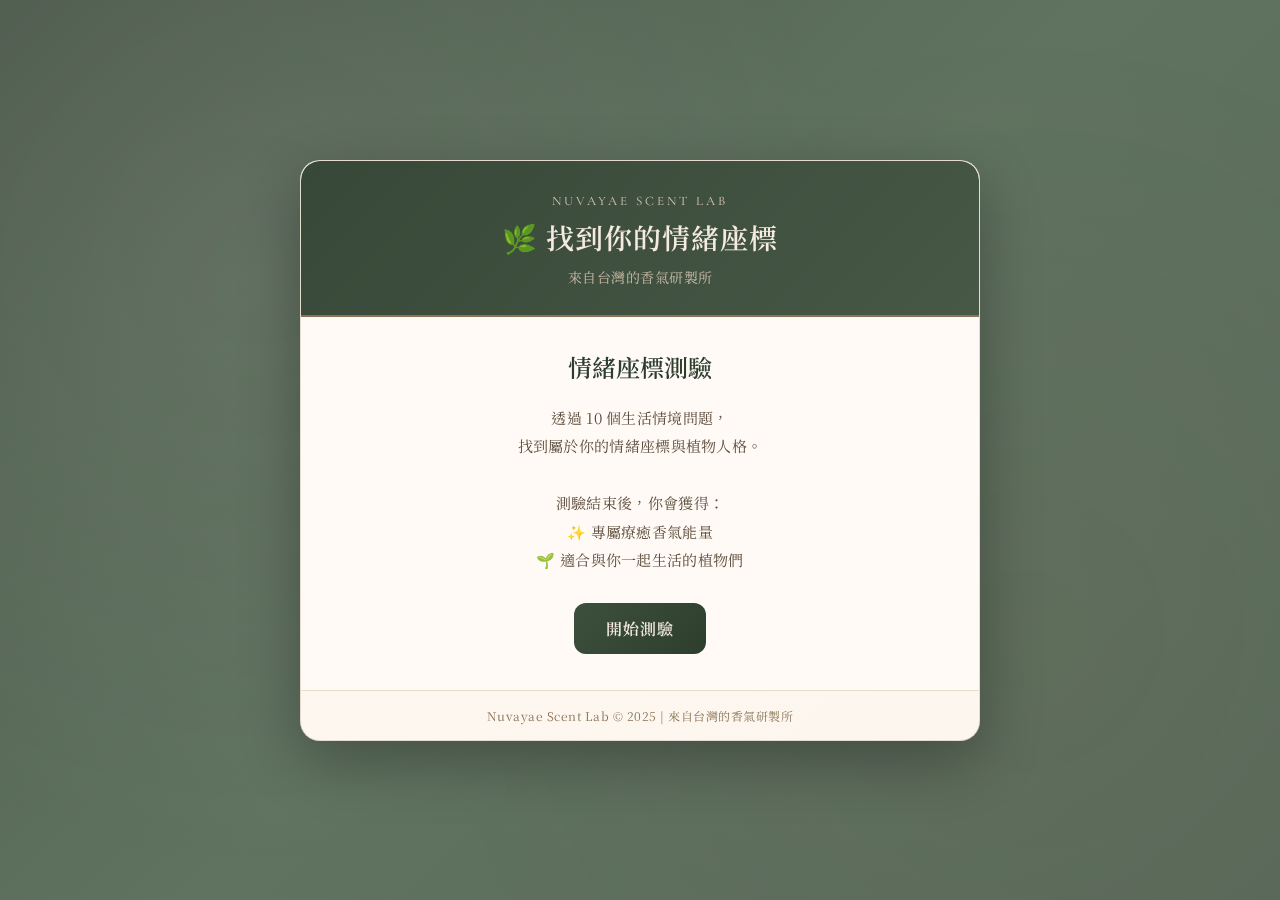
<file: test3.html>
<!DOCTYPE html>
<html lang="zh-TW">
<head>
    <meta charset="UTF-8">
    <meta name="viewport" content="width=device-width, initial-scale=1.0">
    <title>找到你的情緒座標 | 煖意 Warm Essence</title>
    <link rel="preconnect" href="https://fonts.googleapis.com">
    <link rel="preconnect" href="https://fonts.gstatic.com" crossorigin>
    <link href="https://fonts.googleapis.com/css2?family=Cormorant+Garamond:wght@400;600&family=Noto+Serif+TC:wght@400;600&display=swap" rel="stylesheet">
    <style>
        * {
            margin: 0;
            padding: 0;
            box-sizing: border-box;
        }

        body {
            font-family: 'Noto Serif TC', 'Cormorant Garamond', serif;
            background: linear-gradient(135deg, rgba(45,62,45,0.85) 0%, rgba(74,95,74,0.88) 50%, rgba(61,79,61,0.85) 100%);
            min-height: 100vh;
            display: flex;
            justify-content: center;
            align-items: center;
            padding: 20px;
            position: relative;
        }

        body::before {
            content: '';
            position: fixed;
            top: 0;
            left: 0;
            right: 0;
            bottom: 0;
            background: 
                radial-gradient(circle at 20% 30%, rgba(255,248,240,0.08) 0%, transparent 50%),
                radial-gradient(circle at 80% 70%, rgba(139,115,85,0.06) 0%, transparent 50%);
            pointer-events: none;
        }

        .container {
            background: linear-gradient(135deg, rgba(255,250,245,0.98) 0%, rgba(254,248,240,0.98) 100%);
            backdrop-filter: blur(10px);
            border-radius: 20px;
            max-width: 680px;
            width: 100%;
            box-shadow: 
                0 20px 60px rgba(0,0,0,0.3),
                inset 0 1px 0 rgba(255,255,255,0.6);
            overflow: hidden;
            position: relative;
            border: 1px solid rgba(139,115,85,0.2);
        }

        .brand-header {
            background: linear-gradient(135deg, rgba(45,62,45,0.95) 0%, rgba(61,79,61,0.95) 100%);
            backdrop-filter: blur(5px);
            color: #f5ebe0;
            padding: 32px 24px 28px;
            text-align: center;
            position: relative;
            border-bottom: 2px solid #8b7355;
        }

        .brand-logo {
            font-size: 13px;
            letter-spacing: 3px;
            font-weight: 400;
            margin-bottom: 8px;
            color: #d4c5b0;
            font-family: 'Cormorant Garamond', serif;
        }

        .brand-header h1 {
            font-size: 28px;
            margin-bottom: 10px;
            font-weight: 600;
            letter-spacing: 1px;
            color: #f5ebe0;
        }

        .brand-header p {
            font-size: 14px;
            opacity: 0.9;
            letter-spacing: 0.5px;
            color: #d4c5b0;
        }

        .content {
            padding: 32px 28px 36px;
            background: rgba(255,250,245,0.95);
        }

        .start-screen {
            text-align: center;
        }

        .start-screen h2 {
            font-size: 24px;
            margin-bottom: 20px;
            color: #2d3e2d;
            font-weight: 600;
        }

        .start-screen p {
            font-size: 15px;
            color: #5a4a3a;
            line-height: 1.9;
            margin-bottom: 28px;
            letter-spacing: 0.3px;
        }

        .question-screen {
            display: none;
        }

        .progress-bar {
            width: 100%;
            height: 6px;
            background: #e8dcc8;
            border-radius: 10px;
            margin-bottom: 20px;
            overflow: hidden;
        }

        .progress-fill {
            height: 100%;
            background: linear-gradient(90deg, #3d4f3d 0%, #2d3e2d 100%);
            transition: width 0.4s ease;
        }

        .question-number {
            font-size: 13px;
            color: #8b7355;
            margin-bottom: 8px;
            letter-spacing: 1px;
        }

        .question-text {
            font-size: 18px;
            color: #2d3e2d;
            margin-bottom: 24px;
            font-weight: 500;
            line-height: 1.7;
        }

        .options {
            display: flex;
            flex-direction: column;
            gap: 12px;
        }

        .option {
            padding: 16px 18px;
            border: 2px solid #d4c5b0;
            border-radius: 12px;
            cursor: pointer;
            transition: all 0.3s ease;
            font-size: 14px;
            color: #2d3e2d;
            background: rgba(255,253,248,0.9);
            letter-spacing: 0.3px;
        }

        .option:hover {
            border-color: #8b7355;
            background: rgba(255,248,235,0.95);
            transform: translateX(4px);
            box-shadow: 0 4px 12px rgba(139,115,85,0.15);
        }

        .btn {
            background: linear-gradient(135deg, #3d4f3d 0%, #2d3e2d 100%);
            color: #f5ebe0;
            border: none;
            padding: 14px 32px;
            border-radius: 12px;
            font-size: 16px;
            cursor: pointer;
            transition: all 0.3s ease;
            font-weight: 600;
            letter-spacing: 1px;
            font-family: 'Noto Serif TC', serif;
        }

        .btn:hover {
            transform: translateY(-2px);
            box-shadow: 0 8px 20px rgba(45,62,45,0.4);
            background: linear-gradient(135deg, #4a5f4a 0%, #3d4f3d 100%);
        }

        .result-screen {
            display: none;
        }

        .plant-icon {
            font-size: 64px;
            text-align: center;
            margin-bottom: 12px;
        }

        .plant-name {
            text-align: center;
            font-size: 26px;
            color: #2d3e2d;
            margin-bottom: 6px;
            font-weight: 600;
        }

        .plant-tagline {
            text-align: center;
            font-size: 14px;
            color: #8b7355;
            margin-bottom: 20px;
            letter-spacing: 0.5px;
        }

        .description {
            font-size: 15px;
            color: #5a4a3a;
            line-height: 1.9;
            margin-bottom: 24px;
            letter-spacing: 0.2px;
        }

        .coord-container {
            background: linear-gradient(135deg, rgba(255,248,235,0.9) 0%, rgba(248,240,225,0.9) 100%);
            padding: 22px;
            border-radius: 16px;
            margin-bottom: 24px;
            border: 1px solid rgba(139,115,85,0.2);
        }

        .coord-title {
            text-align: center;
            font-size: 16px;
            color: #2d3e2d;
            margin-bottom: 6px;
            font-weight: 600;
        }

        .coord-subtitle {
            text-align: center;
            font-size: 13px;
            color: #8b7355;
            margin-bottom: 16px;
            letter-spacing: 0.3px;
        }

        .coord-map {
            position: relative;
            width: 100%;
            height: 260px;
            background: rgba(255,253,248,0.95);
            border-radius: 12px;
            border: 2px solid #d4c5b0;
        }

        .coord-axis {
            position: absolute;
        }

        .coord-axis.vertical {
            width: 2px;
            height: 100%;
            background: #c4b5a0;
            left: 50%;
            transform: translateX(-1px);
        }

        .coord-axis.horizontal {
            height: 2px;
            width: 100%;
            background: #c4b5a0;
            top: 50%;
            transform: translateY(-1px);
        }

        .coord-label {
            position: absolute;
            font-size: 12px;
            color: #8b7355;
            text-align: center;
            line-height: 1.3;
            font-weight: 500;
        }

        .coord-label.top { top: 8px; left: 50%; transform: translateX(-50%); }
        .coord-label.bottom { bottom: 8px; left: 50%; transform: translateX(-50%); }

        .coord-point {
            position: absolute;
            width: 20px;
            height: 20px;
            border-radius: 50%;
            transform: translate(-50%, -50%);
            animation: pulse 2s infinite;
            border: 3px solid rgba(255,255,255,0.8);
        }

        @keyframes pulse {
            0%, 100% { transform: translate(-50%, -50%) scale(1); }
            50% { transform: translate(-50%, -50%) scale(1.15); }
        }

        .relation-section {
            margin-top: 10px;
            margin-bottom: 8px;
        }

        .relation-title {
            font-size: 17px;
            font-weight: 600;
            color: #2d3e2d;
            margin-bottom: 12px;
        }

        .relation-grid {
            display: flex;
            flex-wrap: wrap;
            gap: 12px;
        }

        .relation-card {
            flex: 1 1 calc(33.333% - 10px);
            background: rgba(255,253,248,0.9);
            border-radius: 12px;
            border: 1px solid #d4c5b0;
            padding: 12px 8px 14px;
            text-align: center;
            font-size: 13px;
        }

        .relation-role {
            font-weight: 600;
            margin-bottom: 6px;
            color: #8b7355;
            font-size: 12px;
        }

        .relation-plant-name {
            font-weight: 600;
            margin-bottom: 4px;
            color: #2d3e2d;
            font-size: 14px;
        }

        .relation-img {
            width: 70px;
            height: 70px;
            object-fit: contain;
            margin: 6px auto 8px;
            display: block;
        }

        .relation-text {
            font-size: 11px;
            color: #5a4a3a;
            line-height: 1.6;
            letter-spacing: 0.2px;
        }

        .scent-section {
            margin-top: 20px;
        }

        .scent-title {
            font-size: 17px;
            font-weight: 600;
            color: #2d3e2d;
            margin-bottom: 12px;
        }

        .scent-grid {
            display: flex;
            flex-wrap: wrap;
            gap: 12px;
        }

        .scent-card {
            flex: 1 1 calc(50% - 8px);
            background: rgba(255,253,248,0.9);
            border-radius: 12px;
            border: 1px solid #d4c5b0;
            padding: 14px 12px 16px;
            font-size: 13px;
        }

        .scent-type {
            font-weight: 600;
            color: #8b7355;
            margin-bottom: 6px;
            font-size: 12px;
        }

        .scent-name {
            font-weight: 600;
            color: #2d3e2d;
            margin-bottom: 5px;
            font-size: 15px;
        }

        .scent-text {
            font-size: 12px;
            color: #5a4a3a;
            line-height: 1.7;
            letter-spacing: 0.2px;
        }

        .share-section {
            margin-top: 24px;
            padding-top: 20px;
            border-top: 1px solid #e8dcc8;
        }

        .share-title {
            text-align: center;
            font-size: 14px;
            color: #8b7355;
            margin-bottom: 12px;
        }

        .share-buttons {
            display: flex;
            gap: 10px;
            justify-content: center;
        }

        .share-btn {
            padding: 10px 20px;
            border-radius: 8px;
            border: 1px solid #d4c5b0;
            background: rgba(255,253,248,0.9);
            color: #2d3e2d;
            cursor: pointer;
            font-size: 13px;
            transition: all 0.3s ease;
            font-family: 'Noto Serif TC', serif;
        }

        .share-btn:hover {
            background: rgba(255,248,235,0.95);
            border-color: #8b7355;
            transform: translateY(-2px);
        }

        .restart-btn {
            width: 100%;
            margin-top: 20px;
            background: linear-gradient(135deg, rgba(212,197,176,0.9) 0%, rgba(200,181,160,0.9) 100%);
            color: #2d3e2d;
        }

        .restart-btn:hover {
            background: linear-gradient(135deg, rgba(200,181,160,0.95) 0%, rgba(185,166,145,0.95) 100%);
        }

        .brand-footer {
            text-align: center;
            padding: 16px;
            background: rgba(255,248,240,0.5);
            border-top: 1px solid #e8dcc8;
            font-size: 12px;
            color: #8b7355;
            letter-spacing: 0.5px;
        }

        @media (max-width: 520px) {
            .brand-header {
                padding: 24px 16px 20px;
            }
            .brand-header h1 {
                font-size: 24px;
            }
            .content {
                padding: 24px 18px 28px;
            }
            .relation-card {
                flex: 1 1 100%;
            }
            .scent-card {
                flex: 1 1 100%;
            }
            .coord-map {
                height: 220px;
            }
        }
    </style>
</head>
<body>
<div class="container">
    <div class="brand-header">
        <div class="brand-logo">NUVAYAE SCENT LAB</div>
        <h1>🌿 找到你的情緒座標</h1>
        <p>來自台灣的香氣研製所</p>
    </div>

    <div class="content">
        <!-- 開始畫面 -->
        <div class="start-screen" id="startScreen">
            <h2>情緒座標測驗</h2>
            <p>
                透過 10 個生活情境問題，<br>
                找到屬於你的情緒座標與植物人格。<br><br>
                測驗結束後，你會獲得：<br>
                ✨ 專屬療癒香氣能量<br>
                🌱 適合與你一起生活的植物們
            </p>
            <button class="btn" onclick="startQuiz()">開始測驗</button>
        </div>

        <!-- 測驗畫面 -->
        <div class="question-screen" id="questionScreen">
            <div class="progress-bar">
                <div class="progress-fill" id="progressFill"></div>
            </div>
            <div class="question-number" id="questionNumber">問題 1 / 10</div>
            <div class="question-text" id="questionText"></div>
            <div class="options" id="optionsContainer"></div>
        </div>

        <!-- 結果畫面 -->
        <div class="result-screen" id="resultScreen">
            <div class="plant-icon" id="plantIcon"></div>
            <div class="plant-name" id="plantName"></div>
            <div class="plant-tagline" id="plantTagline"></div>
            <div class="description" id="plantDescription"></div>

            <div class="coord-container">
                <div class="coord-title" id="coordTitle"></div>
                <div class="coord-subtitle" id="coordSubtitle"></div>
                <div class="coord-map">
                    <div class="coord-axis vertical"></div>
                    <div class="coord-axis horizontal"></div>
                    <div class="coord-label top">Energy</div>
                    <div class="coord-label bottom">Temperature</div>
                    <div class="coord-point" id="coordPoint"></div>
                </div>
            </div>

            <div class="relation-section">
                <div class="relation-title">🌱 與你相處的植物們</div>
                <div class="relation-grid" id="relationGrid"></div>
            </div>

            <div class="scent-section">
                <div class="scent-title">🔮 煖意為你推薦的香氣</div>
                <div class="scent-grid" id="scentGrid"></div>
            </div>

            <div class="share-section">
                <div class="share-title">分享你的測驗結果</div>
                <div class="share-buttons">
                    <button class="share-btn" onclick="shareToFacebook()">📘 Facebook</button>
                    <button class="share-btn" onclick="shareToLine()">💬 LINE</button>
                    <button class="share-btn" onclick="copyLink()">🔗 複製連結</button>
                </div>
            </div>

            <button class="btn restart-btn" onclick="restartQuiz()">重新測驗</button>
        </div>
    </div>

    <div class="brand-footer">
        Nuvayae Scent Lab © 2025 | 來自台灣的香氣研製所
    </div>
</div>

<script>
    const questions = [
        {
            question: "結束忙碌的一天,最想怎麼度過今晚?",
            options: [
                { text: "把手機丟一邊,一個人靜靜待著。", type: "lavender" },
                { text: "把家裡整理乾淨,躺床,休息", type: "hinoki" },
                { text: "泡杯熱飲,滑滑劇、聊聊天,慢慢放鬆。", type: "chamomile" },
                { text: "列出明天的待辦,順便把今天沒做完的補起來。", type: "mint" }
            ]
        },
        {
            question: "一個週末臨時被清空,你會怎麼用?",
            options: [
                { text: "關機消失,補上所有睡眠和安靜。", type: "lavender" },
                { text: "安排小小的生活儀式:咖啡、花、陽光。", type: "chamomile" },
                { text: "把房間大掃除,重新整理生活動線。", type: "cypress" },
                { text: "馬上約人出門或排新計畫,讓週末不留空白。", type: "peony" }
            ]
        },
        {
            question: "最近壓力大的時候,你最需要的是?",
            options: [
                { text: "誰都不要找我,我只想暫時消失。", type: "cypress" },
                { text: "有人抱抱我、陪我講廢話,什麼都不用解決。", type: "chamomile" },
                { text: "有人幫我一起拆解問題,告訴我下一步就好。", type: "mint" },
                { text: "在舞台上或工作中表現好一點,證明自己還可以。", type: "peony" }
            ]
        },
        {
            question: "遇到重大決定,你通常怎麼做選擇?",
            options: [
                { text: "先冷靜收集資訊,想清楚再動。", type: "cypress" },
                { text: "感覺對、心裡有火花,就會跟著走。", type: "peony" },
                { text: "問一兩個信任的朋友,一起討論。", type: "chamomile" },
                { text: "列優缺點、算風險,把自己說服後就快速決定。", type: "mint" }
            ]
        },
        {
            question: "在一段關係裡,你最怕的是哪一種狀態?",
            options: [
                { text: "一直被吵、被黏,沒有自己的空間。", type: "lavender" },
                { text: "對方忽冷忽熱,情緒忽高忽低。", type: "hinoki" },
                { text: "什麼都很穩,但好像少了真心和熱度。", type: "peony" },
                { text: "總是在安撫對方,自己卻沒被好好看見。", type: "chamomile" }
            ]
        },
        {
            question: "如果把你的人生節奏比喻成一種畫面,你比較像:",
            options: [
                { text: "夜裡的小書房,安靜、有自己固定的節奏。", type: "lavender" },
                { text: "森林裡的木屋,慢慢建、一步一步很踏實。", type: "cypress" },
                { text: "陽光灑進來的客廳,總有人進進出出。", type: "chamomile" },
                { text: "燈光亮著的舞台,時不時就想再挑戰一場。", type: "peony" }
            ]
        },
        {
            question: "別人對你的第一印象,哪一句最像你?",
            options: [
                { text: "看起來安靜,其實想很多。", type: "lavender" },
                { text: "很穩、很可靠,感覺可以托付事情。", type: "hinoki" },
                { text: "很好聊、很好靠近,氣氛會變得柔軟。", type: "chamomile" },
                { text: "很有存在感,很自然就成為大家注意的焦點。", type: "peony" }
            ]
        },
        {
            question: "當你累到臨界點時,你最有可能怎麼做?",
            options: [
                { text: "直接消失一陣子,把所有通知關掉。", type: "lavender" },
                { text: "維持日常運轉,但把生活縮到最基本。", type: "cypress" },
                { text: "還是會照顧別人,只是對自己越來越沒有耐心。", type: "chamomile" },
                { text: "照樣把事情做完,但私下會突然大哭一場。", type: "peony" }
            ]
        },
        {
            question: "在工作或學習上,你理想中的自己是:",
            options: [
                { text: "專心做好少數重要的事,不想被打擾。", type: "cypress" },
                { text: "穩穩往前走,每一步都踏實落地。", type: "hinoki" },
                { text: "可以影響他人、帶動氣氛,做有舞台感的事。", type: "peony" },
                { text: "在忙碌中仍保有餘裕,還照顧得到身邊的人。", type: "chamomile" }
            ]
        },
        {
            question: "如果現在要對自己說一句話,你會選哪一句?",
            options: [
                { text: "「你可以關掉世界一陣子,沒關係。」", type: "lavender" },
                { text: "「你已經很努力了,可以把重心放回自己。」", type: "chamomile" },
                { text: "「不用急著證明什麼,穩穩來也很好。」", type: "hinoki" },
                { text: "「你可以更勇敢一點,你的光很值得被看見。」", type: "peony" }
            ]
        }
    ];

    function getPlantImage(key) {
        return "images/" + key + ".png";
    }

    const plantData = {
        lavender: {
            icon: "🌾",
            name: "薰衣草型",
            tagline: "Calm × Cool｜敏感而需要安定的靈魂",
            coord: { x: 30, y: 70 },
            color: "#c39ad9",
            field: "安定靜心區 Calm Field",
            fieldDesc: "你現在比較像是把自己放在一個安靜、安全的角落,慢慢恢復能量。",
            description: `
                你感受力很強,世界的噪音對你來說都偏大聲。<br><br>
                你喜歡有人懂你,但不喜歡被黏著;<br>
                你需要的是「可以關掉世界」的片刻,而不是永遠熱鬧的生活。<br><br>
                當環境安穩下來,你的直覺和觀察力,會變成很珍貴的力量。
            `,
            relationships: {
                partner: {
                    plants: ["hinoki"],
                    text: "穩重又不逼迫你表現的人,可以讓你卸下緊繃。"
                },
                friend: {
                    plants: ["chamomile"],
                    text: "懂得你的敏感,也願意在你身邊靜靜陪伴的人。"
                },
                enemy: {
                    plants: ["peony"],
                    text: "太外放、太熱烈的能量,容易讓你覺得被淹沒。"
                }
            },
            scent: {
                similar: {
                    name: "夜和 Peaceful Night",
                    text: "偏涼、偏安定的香氣座標,像夜裡那口真正吐出的長長嘆息。"
                },
                balance: {
                    name: "朝光 Light of Dawn",
                    text: "當你想讓自己從過度安靜中稍微打開一點,朝光就像清晨的窗縫。"
                }
            }
        },
        cypress: {
            icon: "🌲",
            name: "扁柏型",
            tagline: "Calm × Cool｜獨立、清晰、有自己步調的人",
            coord: { x: 40, y: 65 },
            color: "#7fa48e",
            field: "安定靜心區 Calm Field",
            fieldDesc: "你現在站在一個清冷卻穩固的位置,習慣用自己的節奏消化世界。",
            description: `
                你不急著融入任何人群,也不喜歡被情緒牽著跑。<br><br>
                你在乎的是能否「好好把日子過好」,而不是外表看起來多精彩。<br>
                你願意給時間慢慢發酵,相信真正重要的東西經得起等待。<br><br>
                你的理性和穩定,是很多人想靠近、卻又不太好意思打擾的安心存在。
            `,
            relationships: {
                partner: {
                    plants: ["chamomile"],
                    text: "讓你的世界不那麼冷,也多一點情緒和溫度。"
                },
                friend: {
                    plants: ["lavender"],
                    text: "你們都懂「一起安靜」的珍貴。"
                },
                enemy: {
                    plants: ["peony"],
                    text: "你覺得對方太戲劇化,對方覺得你太冷淡。"
                }
            },
            scent: {
                similar: {
                    name: "夜和 Peaceful Night",
                    text: "木質與草本的清冷軸線,和你對安穩的追求很像。"
                },
                balance: {
</body>
</html>
</file>
